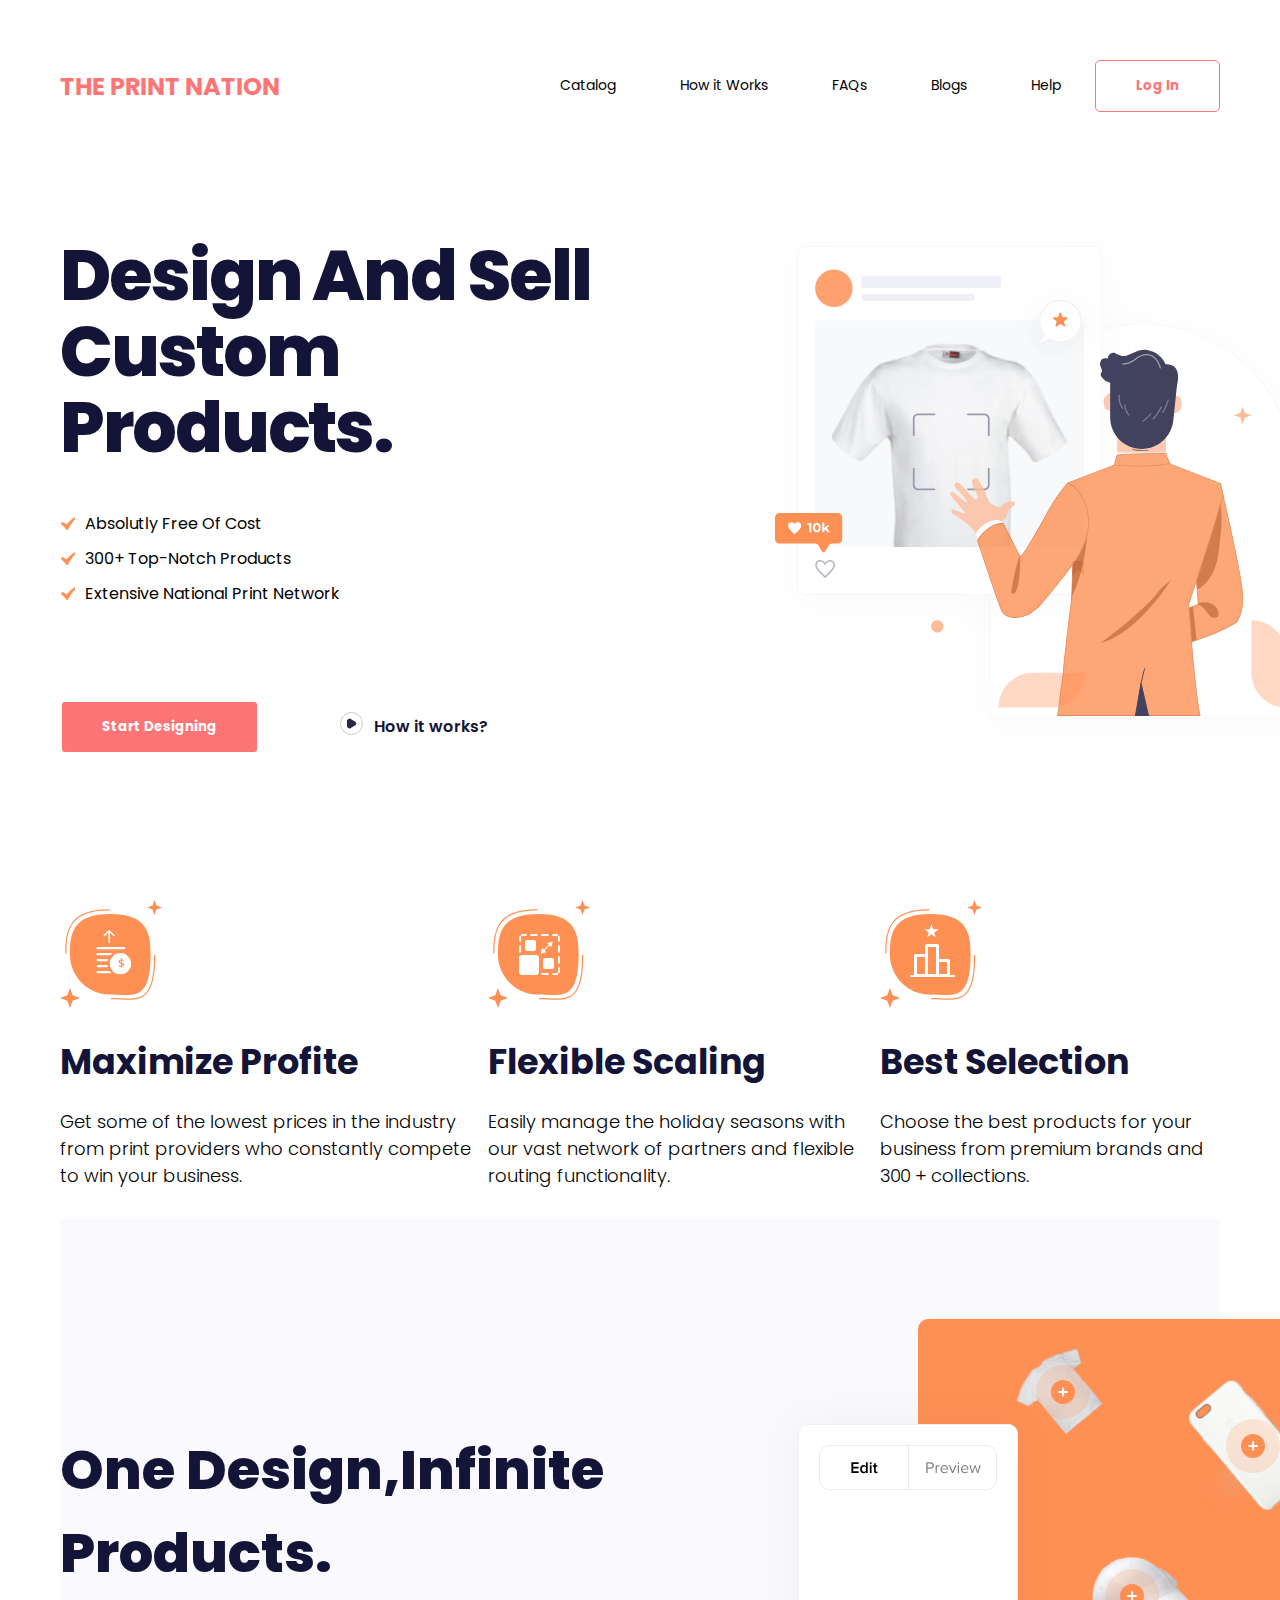
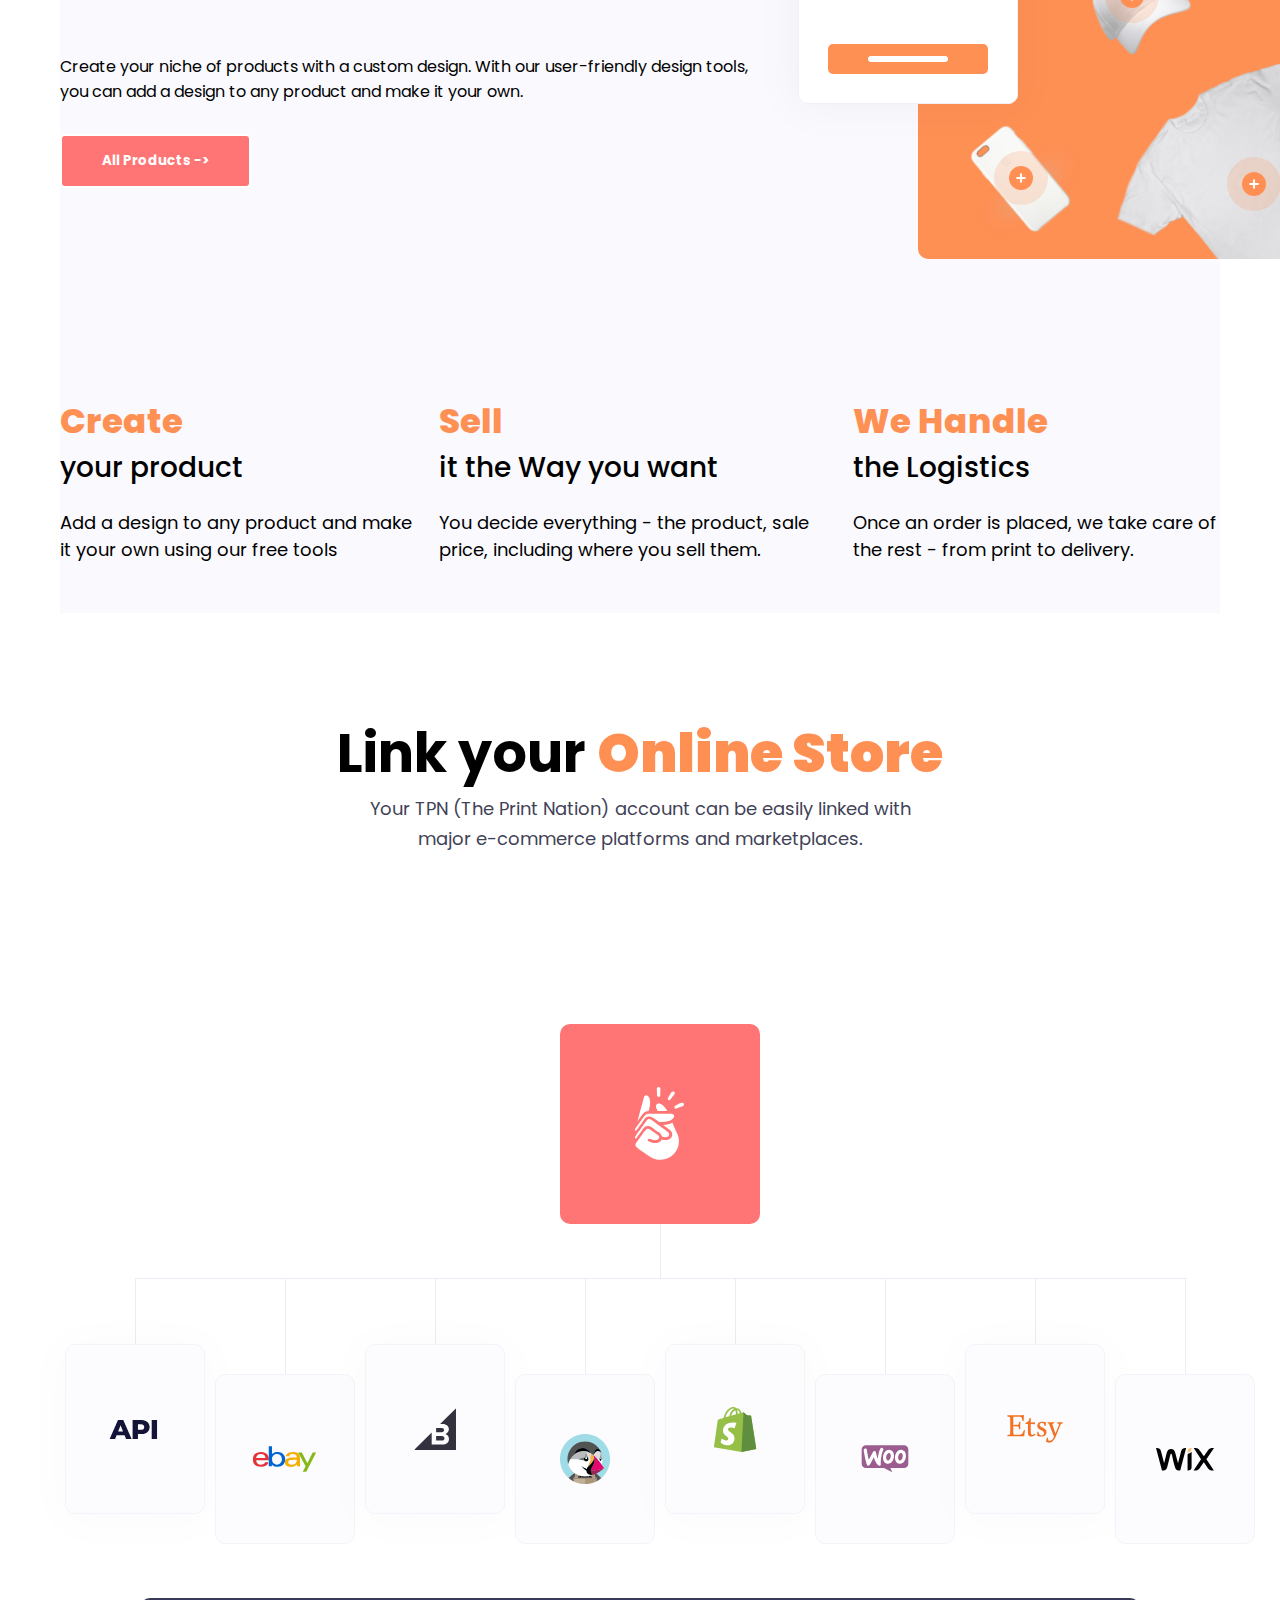
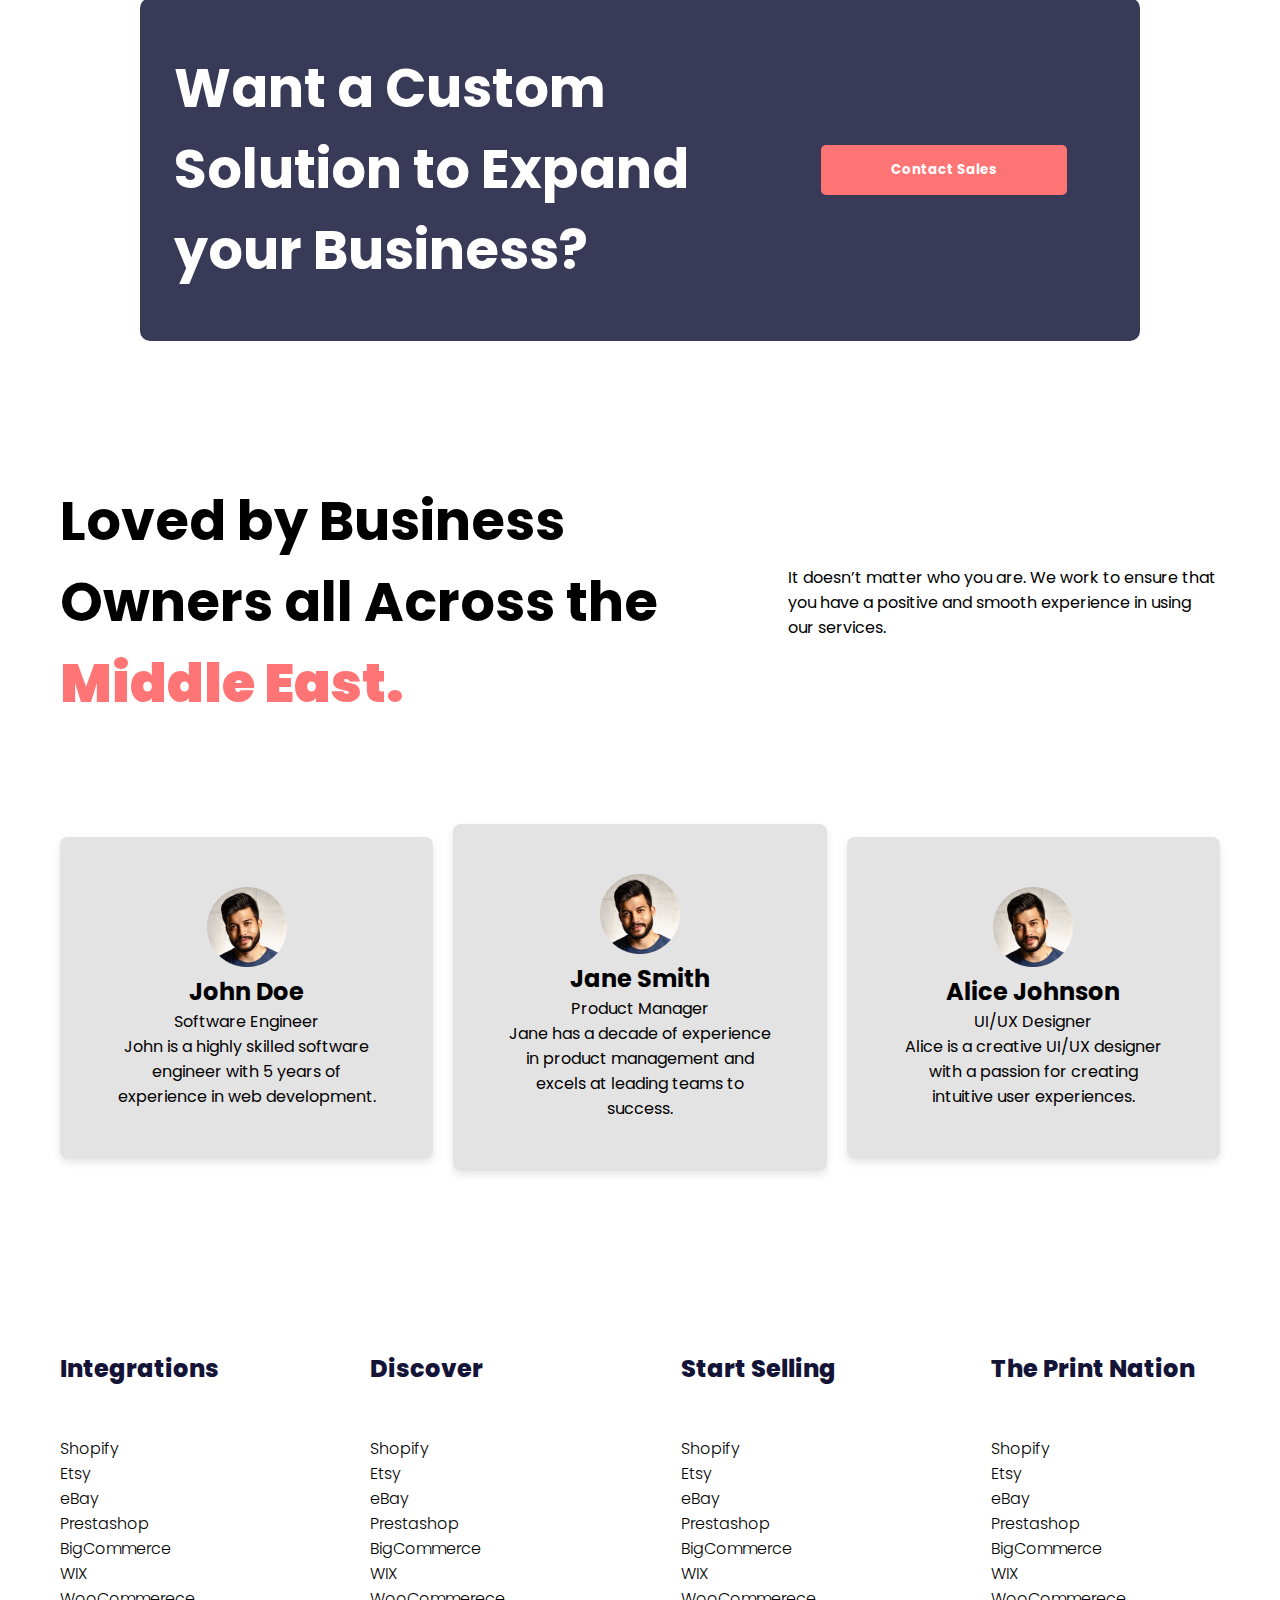
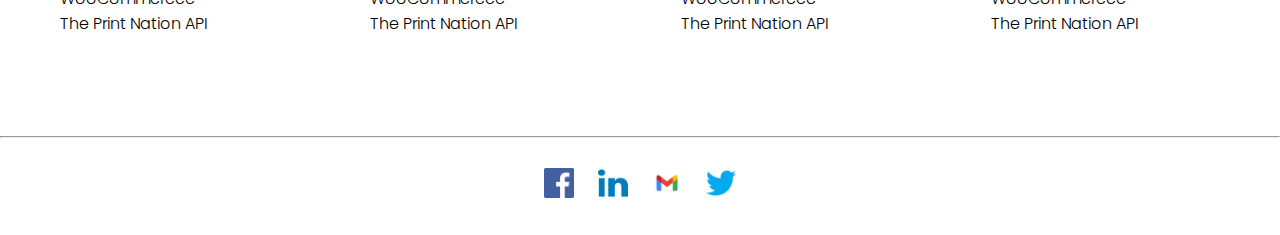
<file: index.html>
<!DOCTYPE html>
<html lang="en">
<head>
<meta charset="UTF-8">
<!-- google fonts -->
<link href="https://fonts.googleapis.com/css2?family=Poppins:ital,wght@0,100;0,200;0,300;0,400;0,500;0,600;0,700;0,800;0,900;1,100;1,200;1,300;1,400;1,500;1,600;1,700;1,800;1,900&display=swap" rel="stylesheet">
<!--  style sheet-->
<link rel="stylesheet" href="css/styles.css">
<meta name="viewport" content="width=device-width, initial-scale=1.0">
<title>The Print Nation</title>
</head>
<body>
    <div class="container">
        <!-- nav bar -->
        <div class="nav-bar">
            <div class="logo">
                <a href="#">THE PRINT NATION</a>
            </div>
            <nav>
                <ul>
                    <a href="#">Catalog</a>
                    <a href="#">How it Works</a>
                    <a href="#">FAQs</a>
                    <a href="#">Blogs</a>
                    <a href="#">Help</a>
                    <button>Log In</button>
                </ul>
            </nav>
        </div>
        <!-- banner area start -->
        <div class="banner">
            <div class="banner-discription">
                <div class="text">
                    <h1>Design And Sell Custom Products.</h1>
                    <div class="bullets">
                        <ul>
                            <li>
                                <img src="images/check-orange.svg" alt="">
                                <p>Absolutly Free Of Cost</p>
                            </li>
                            <li>
                                <img src="images/check-orange.svg" alt="">
                                <p>300+ Top-Notch Products</p>
                            </li>
                            <li>
                                <img src="images/check-orange.svg" alt="">
                                <p>Extensive National Print Network</p>
                            </li>
                        </ul>

                    </div>
                    <div class="common-button">
                        <button>Start Designing</button>
                        <a href="#"><span class="play-btn"><img src="images/play.svg" alt="Play Button" ></span><p>How it works?</p></a>
                    </div>
                </div>
                <div class="banner-image">
                    <img src="images/banner-img.svg" alt="">
                </div>
            </div>
        </div>
        <div class="profits">
            <div class="card">
                <img src="images/benefit-img1.svg" alt="">
                <h3>Maximize Profite</h3>
                <p>Get some of the lowest prices in the industry from print providers who constantly compete to win your business.</p>
            </div>
            <div class="card">
                <img src="images/benefit-img2.svg" alt="">
                <h3>Flexible Scaling</h3>
                <p>Easily manage the holiday seasons with our vast network of partners and flexible routing functionality.</p>
            </div>
            <div class="card">
                <img src="images/benefit-img3.svg" alt="">
                <h3>Best Selection</h3>
                <p>Choose the best products for your business from premium brands and 300 + collections.</p>
            </div>
        </div>
        <!-- infinite product -->
        <div class="product">
            <div class="product-discription">
                <div class="text">
                    <h3>One Design,Infinite Products.</h3>
                    <p>Create your niche of products with a custom design. With our user-friendly design tools, you can add a design to any product and make it your own.</p>
                    <button>All Products -></button>
                </div>
                <div class="image">
                    <img src="images/one-design-img (1).svg" alt="">
                </div>
            </div>
            <div class="cards">
                <div class="card">
                    <h3>Create</h3>
                    <h4>your product</h4>
                    <p>Add a design to any product and make it your own using our free tools</p>
                </div>
                <div class="card">
                    <h3>Sell</h3>
                    <h4>it the Way you want</h4>
                    <p>You decide everything - the product, sale price, including where you sell them.</p>
                </div>
                <div class="card">
                    <h3>We Handle</h3>
                    <h4>the Logistics</h4>
                    <p>Once an order is placed, we take care of the rest - from print to delivery. </p>
                </div>
            </div>
        </div>
        <!-- link area start -->
        <div class="link-discription">
            <div class="text">
                <h2>
                    Link your
                    <b>Online Store</b>
                </h2>
                <p>Your TPN (The Print Nation) account can be easily linked with major e-commerce platforms and marketplaces.</p>
            </div>
            <div class="image">
                <img src="images/link-online.svg" alt="">
            </div>
        </div>
        <div class="contact-sale">
            <div class="text">
                <h3>Want a Custom Solution to Expand your Business?</h3>
            </div>
            <div class="button">
                <button>Contact Sales</button>
            </div>
        </div>
        <!-- loved byu business -->
        <div class="loved-by-business">
            <div class="headings">
                <div class="heading">
                    <h2>
                        Loved by Business Owners all Across the
                        <b>Middle East.</b>
                    </h2>
                </div>
                <div class="paragraph">
                    <p>It doesn’t matter who you are. We work to ensure that you have a positive and smooth experience in using our services.</p>
                </div>
            </div>
        </div>
        <div class="card-container">
            <div class="cards">
                <img src="images/reviewr4.png" alt="Person Image">
                <div class="card-body">
                    <h2 class="card-title">John Doe</h2>
                    <p class="card-text">Software Engineer</p>
                    <p class="card-text">John is a highly skilled software engineer with 5 years of experience in web development.</p>
                </div>
            </div>
            <div class="cards">
                <img src="images/reviewr4.png" alt="Person Image">
                <div class="card-body">
                    <h2 class="card-title">Jane Smith</h2>
                    <p class="card-text">Product Manager</p>
                    <p class="card-text">Jane has a decade of experience in product management and excels at leading teams to success.</p>
                </div>
            </div>
            <div class="cards">
                <img src="images/reviewr4.png" alt="Person Image">
                <div class="card-body">
                    <h2 class="card-title">Alice Johnson</h2>
                    <p class="card-text">UI/UX Designer</p>
                    <p class="card-text">Alice is a creative UI/UX designer with a passion for creating intuitive user experiences.</p>
                </div>
            </div>
        </div>
    </div>
            <!-- footer -->
            <div class="footer">
                <div class="text">
                    <h2>Integrations</h2>
                    <h4>Shopify</h4>
                    <h4>Etsy</h4>
                    <h4>eBay</h4>
                    <h4>Prestashop</h4>
                    <h4>BigCommerce</h4>
                    <h4>WIX</h4>
                    <h4>WooCommerece</h4>
                    <h4>The Print Nation API</h4>
                </div>
                <div class="text">
                    <h2>Discover</h2>
                    <h4>Shopify</h4>
                    <h4>Etsy</h4>
                    <h4>eBay</h4>
                    <h4>Prestashop</h4>
                    <h4>BigCommerce</h4>
                    <h4>WIX</h4>
                    <h4>WooCommerece</h4>
                    <h4>The Print Nation API</h4>
                </div>
                <div class="text">
                    <h2>Start Selling</h2>
                    <h4>Shopify</h4>
                    <h4>Etsy</h4>
                    <h4>eBay</h4>
                    <h4>Prestashop</h4>
                    <h4>BigCommerce</h4>
                    <h4>WIX</h4>
                    <h4>WooCommerece</h4>
                    <h4>The Print Nation API</h4>
                </div>
                <div class="text">
                    <h2>The Print Nation</h2>
                    <h4>Shopify</h4>
                    <h4>Etsy</h4>
                    <h4>eBay</h4>
                    <h4>Prestashop</h4>
                    <h4>BigCommerce</h4>
                    <h4>WIX</h4>
                    <h4>WooCommerece</h4>
                    <h4>The Print Nation API</h4>
                </div>
             </div>
             <hr>
             <div class="icons">
                <div class="container">
                    <div class="social-media">
                        <a href="#"><img src="images/facebook-color-svgrepo-com (1).png" alt="FB" width="30px"></a>
                        <a href="#"><img src="images/linkedin-color-svgrepo-com.png" alt="Linkedin" width="30px"></a>
                        <a href="#"><img src="images/gmail-svgrepo-com.png" alt="Gmail" width="30px"></a>
                        <a href="#"><img src="images/twitter-color-svgrepo-com.png" alt="X" width="30px"></a>
                      </div>
                </div>
             </div>
</body>
</html>
</file>
<file: css/styles.css>
*{  
    font-family: "Poppins", sans-serif;
    padding: 0;
    margin: 0;
}
.container{
    margin: 30px 60px;
}
.nav-bar{
    display: flex;
    align-items: center;
    justify-content: space-between;
    padding-top: 30px;
}
.nav-bar .logo a{
    text-decoration: none;
    font-weight: 700;
    font-size: 24px;
    color: #FF7474;
}
.nav-bar ul a{
    padding: 0 30px;
    text-decoration: none;
    font-weight: 400;
    font-size: 14px;
    color: #000;
    transition: 0.3s;
}
.nav-bar ul a:hover{
    cursor: pointer;
    color: #FF7474;
}
.nav-bar ul button{
    border-radius: 5px;
    background-color: #fff;
    border: 1px #FF7474 solid;
    padding: 15px 40px;
    font-weight: 700;
    color: #FF7474;
    transition: 0.3s;

}
.nav-bar ul button:hover{
    background-color: #FF7474;
    color: #fff;
} 
.banner-discription{
    display: flex;
    align-items: center;
    justify-content: space-between;
    padding: 100px 0;
}
.bullets{
    padding:  40px 0;
}
.bullets ul li{
    display: flex;
    align-items: center;
    gap: 10px;
    line-height: 35px;
}
.banner-discription .text h1{
    font-size: 70px;
    font-weight: 800;
    line-height: 76px;
    letter-spacing: -0.03em;
    color: #131438;
    width: 80%;
}
.text a {
    display: flex;
    gap: 11px;
    align-items: center;
    justify-content: center;
    width: 250px;
    height: 60px;
    text-decoration: none;
    border-radius: 5px;
    color: #131438;
    font-weight: 600;

}
.text .common-button img{
    padding: 5px;
    border: 1px solid #ccc;
    border-radius: 50%
}
.common-button{
    height: 36px;
    display: flex;
    gap: 30px;
    align-items: center;
    margin-top: 58px
}
.text button{
    border-radius: 5px;
    background-color: #FF7474   ;
    padding: 15px 40px;
    font-weight: 700;
    color: #fff;
    border: 2px solid;
    transition: 0.3s;
}
.text button:hover{
    border-radius: 5px;
    background-color: #fff;
    color: #FF7474;
    border: 1px #FF7474 solid;
} 
.profits{
    display: flex;
    align-items: center;
    padding: 30px 0;
}
.profits h3{
    color: #131438;
    font-size: 35px;
    padding: 20px 0;
}
.profits p{
    font-size: 18px;
    font-weight: 300;
}
.product{
    background-color: #F9F9FE;
}
.product-discription{
    display: flex;
    align-items: center;
    padding: 100px 0;
}
.product-discription .text h3{
    color: #131438;
    font-weight: 800;
    font-size: 55px;
    padding: 30px 0;
}
.product-discription .text p{
    padding: 30px 0;
}
.product .cards{
    display: flex;
    align-items: center;
    padding: 30px 0;
    justify-content: space-between;
    gap: 20px;
}
.cards .card h3{
    color: #FF9054;
    font-weight: 800;
    font-size: 34px;
}
.cards .card h4{
    font-weight: 500;
    font-size: 28px;
}
.cards .card  p{
    font-size: 18px;
    padding: 20px 0;
}
.link-discription .text{
    text-align: center;
    padding: 100px 0;
}
.link-discription .text h2{
    font-size: 54px;
}
.link-discription .text b{
    color: #FF9054;
}
.link-discription .text p{
    text-align: center;font-size: 18px;
    font-weight: 400;
    line-height: 30px;
    color: #414256;
    width: 50%;
    /* text in center */
    margin: 0 auto 70px auto ;
    text-align: center;
    display: block;
}
.link-discription .image{
    display: flex;
    justify-content: center;
    align-items: center;
}
.contact-sale{
    background: #393A57;
    color: #fff;
    justify-content: space-around;
    display: flex;
    align-items: center;
    padding: 50px 0;
    border-radius: 10px;
    margin: 40px 80px;
}
.contact-sale h3{
    font-size: 54px;
    padding: 0 30px;
   
}
.text{
    flex: 0 0   60%;
}
.contact-sale button{
    border-radius: 5px;
    background-color: #FF7474   ;
    padding: 15px 70px;
    margin: 0 70px;
    border: 0;
    flex: 0 0 40%;
    color: #fff;
    font-weight: 700;
    transition: 0.3s;
}
.contact-sale button:hover{
    border-radius: 5px;
    background-color: #fff;
    color: #FF7474;
} 

.headings{
    display: flex;
    align-items: center;
    justify-content: space-around;
    gap: 50px;
    padding: 100px 0;
}
.heading h2{
    font-size: 54px;
}
.heading b{
    color: #FF7474;
}
.heading p{
    font-size: 18px;
}
.card-container {
    display: flex;
    align-items: center;
    justify-content: space-between;
    gap: 20px;
    text-align: center;

}
.card-container .cards {
    background-color: rgb(228, 227, 227);
    border-radius: 8px;
    box-shadow: 0 4px 8px rgba(0, 0, 0, 0.1);
    overflow: hidden;
    width: 300px;
    padding: 50px;
   
}
.card-container.cards img {
    width: 100%;
    height: 200px;
    object-fit: cover;
}
.card-container.cards-body {
    padding: 15px;
}
.card-container.cards-title {
    font-size: 1.5em;
    margin-bottom: 10px;
}
.card-container.cards-text {
    font-size: 1em;
    color: #555;
}
.footer{
    padding: 100px 60px;
    display: flex;
    align-items: center;
    width: 30%;
    gap: 80px;
}
.footer .text h2{
    color: #131438;
    font-weight: 800;
    font-size: 24px;
    padding: 50px 0;
}
.footer .text h4{
    font-weight: 300;
    transition: 0.3s;
}
.footer .text h4:hover{
    color: #FF7474;
    cursor: pointer;
}
.icons{
    display: flex;
    align-items: center;
    justify-content: center;
}
.icons a{
    padding: 0 10px;
}
</file>
